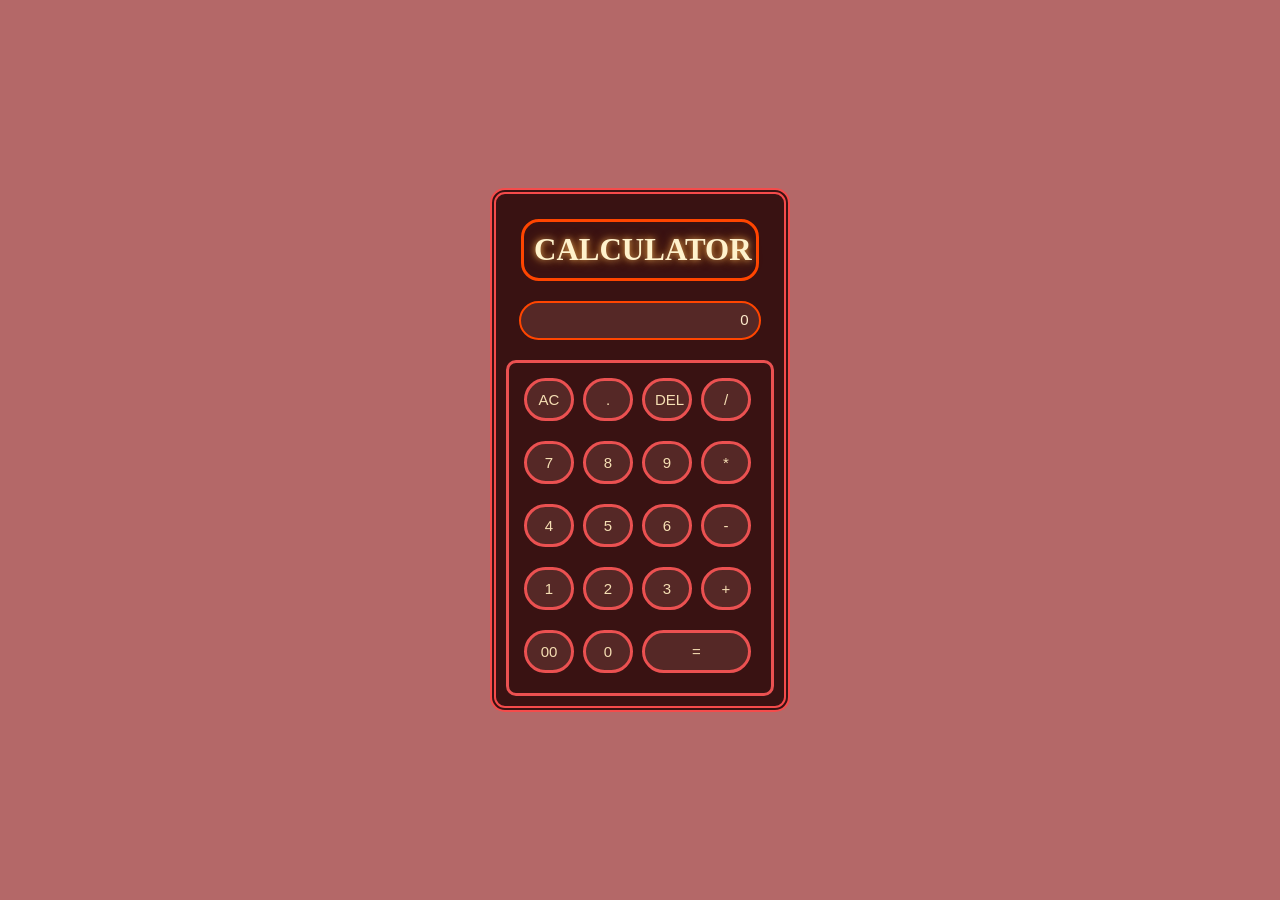
<file: index.html>
<!DOCTYPE html>
<html lang="en">
<head>
  <meta charset="UTF-8">
  <meta name="viewport" content="width=device-width, initial-scale=1.0">
  <title>Calculator</title>
  <link rel="stylesheet" href="style.css">
</head>
<body>
  <div class="container">
    <form> 
      <div class="q1">
        <h1>CALCULATOR</h1>
        <input type="text" placeholder="0" name="q1" id="result" readonly>
      </div>
      <div class="main">
      <div class="q2">
        <input type="button" class="b4" value="AC" onclick ="q1.value = '' ">
        <input type="button" class="b4" value="." onclick ="q1.value += '.' ">
        <input type="button" class="b4" value="DEL" onclick ="q1.value = q1.value.slice(0, -1) ">
        <input type="button" class="b4" value="/" onclick ="q1.value += '/' ">
      </div>
      <div class="q3">
        <input type="button" class="b4" value="7" onclick ="q1.value += '7' ">
        <input type="button" class="b4"  value="8" onclick ="q1.value += '8' ">
        <input type="button" class="b4"  value="9" onclick ="q1.value += '9' ">
        <input type="button" class="b4" value="*" onclick ="q1.value += '*' " >
      </div><div class="q3">
        <input type="button" class="b4"  value="4" onclick ="q1.value += '4' ">
        <input type="button" class="b4"  value="5" onclick ="q1.value += '5' ">
        <input type="button" class="b4"  value="6" onclick ="q1.value += '6' ">
        <input type="button" class="b4"  value="-" onclick ="q1.value += '-' " >
      </div><div class="q4">
        <input type="button" class="b4" value="1" onclick ="q1.value += '1' ">
        <input type="button" class="b4"  value="2" onclick ="q1.value += '2' ">
        <input type="button" class="b4"  value="3" onclick ="q1.value += '3' ">
        <input type="button" class="b4"  value="+" onclick ="q1.value += '+' " >
      </div><div class="q5">
        <input type="button" class="b4"  value="00" onclick ="q1.value += '00' ">
        <input type="button" class="b4"  value="0" onclick ="q1.value += '0' ">
        <!-- <input type="button" class="b4"  value="."onclick ="q1.value += '.' "> -->
        <input type="button" id="equals" class="b4" value="=" onclick ="q1.value = eval(q1.value) ">
      </div>
      </div>
      </form>
    </div>

  </div>
</body>
</html>
</file>
<file: style.css>
*{
  margin: 0; padding: 0; box-sizing: border-box;
}
 body{
  background-color: rgba(131, 4, 4, 0.599);
  justify-content: center;
  align-items: center;
  height: 100vh;
  display: flex;
 }
h1{
  color: #fff2cc;
  margin: 15px;
  padding: 10px;
  border: 3px solid orangered;
  border-radius: 18px;
  text-align: center;
  font-size: 31px;
  text-shadow:
      0 0 6px rgba(255,200,120,0.7),
      0 0 12px rgba(255,140,0,0.6);
}
input{
  color: blanchedalmond;
  text-align: center;
}
 .container{
  border: 6px double rgb(245, 75, 75);
  border-radius: 15px;
  width: 300px;
  height: auto;
  padding: 10px;
  background-color: rgba(54, 16, 16, 0.974);
 }
input{
   padding: 10px; 
   margin-bottom: 20px; 
   text-align: center;

}
::placeholder{
  text-align: right;
  /* padding: 15px; */
  font-size: 15px;
  color: blanchedalmond;
}
#result{
    text-align: right;
    width: 90%;
    display: block;
    margin: 20px auto;
    border: 2.5px solid orangered;
    border-radius: 25px;
    background-color: rgba(222, 148, 135, 0.167);
}
.main{
  width: 100%; 
  position: relative;
  text-align: center;
  border: 3px solid rgb(235, 81, 81);
  border-radius: 10px;

}
.q2{
  margin-top: 15px;
}
.q2 input{
  width: 50px;
  margin-right: 5px;
  background-color: rgba(222, 148, 135, 0.167);
  border: 3px solid  rgb(235, 81, 81);
  border-radius: 50px;
  color: wheat;
  text-align: center;
  font-size: 15px;
  font-family: 'Lucida Sans', 'Lucida Sans Regular', 'Lucida Grande', 'Lucida Sans Unicode', Geneva, Verdana, sans-serif;
}
.q3 input{
  width: 50px;
  margin-right: 5px;
  background-color: rgba(222, 148, 135, 0.167);
  border: 3px solid  rgb(235, 81, 81);
  border-radius: 50px;
  color: wheat;
  text-align: center;
  font-size: 15px;
  font-family: 'Lucida Sans', 'Lucida Sans Regular', 'Lucida Grande', 'Lucida Sans Unicode', Geneva, Verdana, sans-serif;
}
.q4 input{
  width: 50px;
  margin-right: 5px;
  background-color: rgba(222, 148, 135, 0.167);
  border: 3px solid  rgb(235, 81, 81);
  border-radius: 50px;
  color: wheat;
  text-align: center;
  font-size: 15px;
  font-family: 'Lucida Sans', 'Lucida Sans Regular', 'Lucida Grande', 'Lucida Sans Unicode', Geneva, Verdana, sans-serif;
}
.q5 input{
  width: 50px;
  margin-right: 5px;
  background-color: rgba(222, 148, 135, 0.167);
  border: 3px solid  rgb(235, 81, 81);
  border-radius: 50px;
  color: wheat;
  text-align: center;
  font-size: 15px;
  font-family: 'Lucida Sans', 'Lucida Sans Regular', 'Lucida Grande', 'Lucida Sans Unicode', Geneva, Verdana, sans-serif;
}
.b4:hover{
  transform: scale(1.04);
  font-size: 15.8px;
}
#equals{
  width: 109px;
}
</file>
